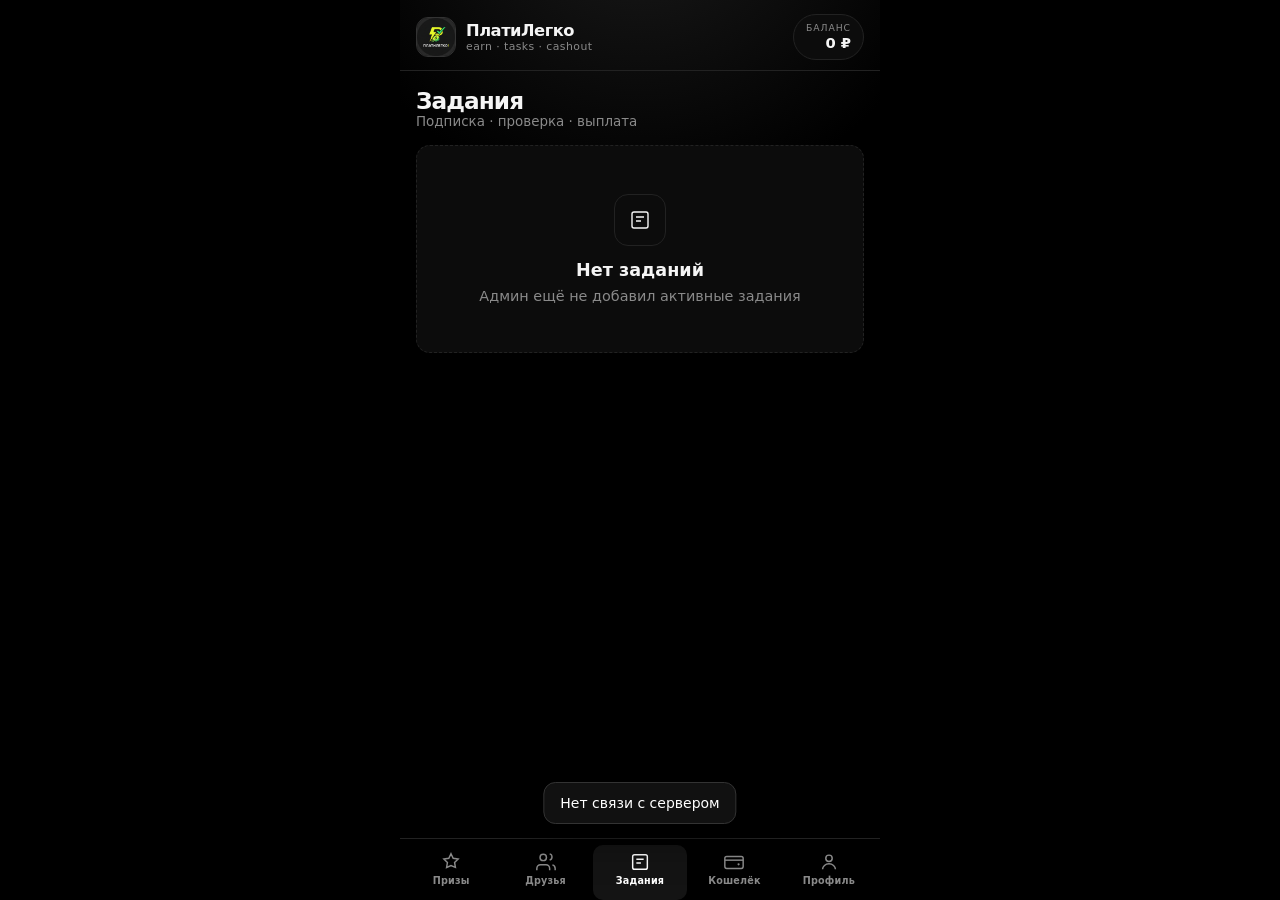
<file: index.html>
<!DOCTYPE html>
<html lang="ru">
<head>
  <meta charset="UTF-8" />
  <meta name="viewport" content="width=device-width, initial-scale=1.0, maximum-scale=1.0, user-scalable=no, viewport-fit=cover" />
  <meta name="theme-color" content="#000000" />
  <meta name="plati-build" content="2026-07-21-tunnel-fix" />
  <title>ПлатиЛегко!</title>
  <script src="https://telegram.org/js/telegram-web-app.js"></script>
  <script src="config.js?v=fix3"></script>
  <link rel="stylesheet" href="style.css" />
</head>
<body>
  <!-- Tech maintenance overlay -->
  <div class="maint" id="maintenance" hidden>
    <div class="maint__card">
      <div class="maint__logo">
        <img src="logo.jpeg" alt="" width="72" height="72" />
      </div>
      <h1 class="maint__title">Технические работы</h1>
      <p class="maint__text" id="maintenance-text">
        Извините, идут технические работы. В скором времени всё заработает.
      </p>
    </div>
  </div>

  <div class="app">
    <header class="top">
      <div class="top__left">
        <div class="mark" aria-hidden="true">
          <img class="mark__img" src="logo.jpeg" alt="ПлатиЛегко" width="40" height="40" />
        </div>
        <div>
          <div class="top__name">ПлатиЛегко</div>
          <div class="top__tag">earn · tasks · cashout</div>
        </div>
      </div>
      <div class="pill">
        <span class="pill__label">Баланс</span>
        <span class="pill__value" id="header-balance-value">0 ₽</span>
      </div>
    </header>

    <main class="main">
      <section class="tab" data-tab="prizes">
        <div class="section-head">
          <h1>Призы</h1>
          <p class="quiet">Заполняй шкалу приглашениями</p>
        </div>

        <article class="prize-panel" id="prize-panel">
          <div class="prize-panel__glow" aria-hidden="true"></div>

          <div class="prize-panel__head">
            <div>
              <div class="prize-panel__kicker">Миссия</div>
              <h2 class="prize-panel__title" id="prize-title">Пригласи 20 друзей</h2>
            </div>
            <div class="prize-panel__prize">
              <span class="prize-panel__prize-label">Награда</span>
              <span class="prize-panel__prize-value" id="prize-reward">1 500 ₽</span>
            </div>
          </div>

          <p class="prize-panel__desc" id="prize-desc">
            Каждый друг по твоей ссылке зажигает ячейку. Когда все 20 заполнены — забери 1500 ₽ на баланс.
          </p>

          <div class="prize-panel__count">
            <span class="prize-panel__count-num" id="prize-progress-text">0</span>
            <span class="prize-panel__count-sep">/</span>
            <span class="prize-panel__count-max" id="prize-need">20</span>
          </div>

          <div class="prize-track" id="prize-track" aria-label="Прогресс приглашений 1–20">
            <!-- 20 cells filled by app.js -->
          </div>

          <div class="prize-panel__bar-wrap">
            <div class="prize-panel__bar">
              <div class="prize-panel__bar-fill" id="prize-fill" style="width: 0%"></div>
            </div>
            <span class="prize-panel__pct" id="prize-percent">0%</span>
          </div>

          <button type="button" class="btn btn--solid prize-panel__claim" id="btn-claim-prize" disabled>
            Получить приз · 1 500 ₽
          </button>
          <p class="prize-panel__status quiet" id="prize-status">Приглашай друзей — шкала заполнится сама</p>
          <button type="button" class="btn btn--line" id="btn-prize-to-friends">Открыть реферальную ссылку</button>
        </article>
      </section>

      <section class="tab" data-tab="friends">
        <div class="hero-card">
          <div class="hero-card__kicker">Реферальная программа</div>
          <div class="hero-card__value" id="ref-bonus">+10 ₽</div>
          <p class="hero-card__sub">за каждого друга по вашей ссылке</p>
        </div>
        <div class="grid-2">
          <div class="metric">
            <div class="metric__n" id="ref-count">0</div>
            <div class="metric__l">Приглашено</div>
          </div>
          <div class="metric">
            <div class="metric__n" id="ref-earned">0 ₽</div>
            <div class="metric__l">Заработано</div>
          </div>
        </div>
        <div class="block">
          <div class="block__title">Ссылка</div>
          <div class="link-row">
            <input id="ref-link" class="field" readonly value="—" />
            <button type="button" class="btn btn--solid btn--compact" id="btn-copy-ref">Копия</button>
          </div>
          <button type="button" class="btn btn--line" id="btn-share-ref">Поделиться</button>
        </div>
        <div class="section-label">Друзья</div>
        <div id="friends-list" class="stack">
          <p class="quiet center">Пока пусто</p>
        </div>
      </section>

      <section class="tab tab--on" data-tab="tasks">
        <div class="section-head">
          <h1>Задания</h1>
          <p class="quiet">Подписка · проверка · выплата</p>
        </div>
        <div id="tasks-list" class="stack">
          <div class="skel"></div>
          <div class="skel"></div>
        </div>
      </section>

      <section class="tab" data-tab="wallet">
        <div class="wallet">
          <div class="wallet__row">
            <span class="quiet">Доступно</span>
            <span class="wallet__cur">RUB</span>
          </div>
          <div class="wallet__sum" id="wallet-balance">0 ₽</div>
          <div class="wallet__btns">
            <button type="button" class="btn btn--solid" id="btn-withdraw">Вывести</button>
            <button type="button" class="btn btn--line" id="btn-refresh-wallet">Обновить</button>
          </div>
        </div>
        <div class="grid-2">
          <div class="metric">
            <div class="metric__n" id="wallet-tasks">0</div>
            <div class="metric__l">Заданий</div>
          </div>
          <div class="metric">
            <div class="metric__n" id="wallet-refs">0</div>
            <div class="metric__l">Друзей</div>
          </div>
        </div>
        <div class="section-label">История</div>
        <div id="tx-list" class="stack">
          <p class="quiet center">Нет операций</p>
        </div>
      </section>

      <section class="tab" data-tab="profile">
        <div class="profile">
          <div class="avatar" id="profile-avatar-wrap">
            <img id="profile-avatar-img" class="avatar__img" alt="" hidden />
            <span class="avatar__fb" id="profile-avatar-fallback">?</span>
          </div>
          <div>
            <div class="profile__name" id="profile-name">Гость</div>
            <div class="quiet" id="profile-username">@—</div>
            <div class="quiet profile__id" id="profile-id">ID: —</div>
          </div>
        </div>
        <div class="grid-3">
          <div class="metric">
            <div class="metric__n" id="stat-balance">0 ₽</div>
            <div class="metric__l">Баланс</div>
          </div>
          <div class="metric">
            <div class="metric__n" id="stat-tasks">0</div>
            <div class="metric__l">Сделано</div>
          </div>
          <div class="metric">
            <div class="metric__n" id="stat-refs">0</div>
            <div class="metric__l">Друзья</div>
          </div>
        </div>
      </section>
    </main>

    <nav class="dock">
      <button type="button" class="dock__btn" data-nav="prizes">
        <svg viewBox="0 0 24 24" fill="none" stroke="currentColor" stroke-width="1.6"><path d="M12 3l2.4 4.9 5.4.8-3.9 3.8.9 5.4L12 15.9 7.2 18l.9-5.4L4.2 8.7l5.4-.8L12 3z"/></svg>
        <span>Призы</span>
      </button>
      <button type="button" class="dock__btn" data-nav="friends">
        <svg viewBox="0 0 24 24" fill="none" stroke="currentColor" stroke-width="1.6"><path d="M16 21v-2a4 4 0 00-4-4H6a4 4 0 00-4 4v2"/><circle cx="9" cy="7" r="3.5"/><path d="M22 21v-2a4 4 0 00-3-3.87M16 3.13a3.5 3.5 0 010 6.74"/></svg>
        <span>Друзья</span>
      </button>
      <button type="button" class="dock__btn dock__btn--on" data-nav="tasks">
        <svg viewBox="0 0 24 24" fill="none" stroke="currentColor" stroke-width="1.6"><rect x="4" y="4" width="16" height="16" rx="2"/><path d="M8 9h8M8 13h5"/></svg>
        <span>Задания</span>
      </button>
      <button type="button" class="dock__btn" data-nav="wallet">
        <svg viewBox="0 0 24 24" fill="none" stroke="currentColor" stroke-width="1.6"><rect x="2" y="6" width="20" height="13" rx="2"/><path d="M2 10h20"/><circle cx="17" cy="14.5" r="1.2" fill="currentColor" stroke="none"/></svg>
        <span>Кошелёк</span>
      </button>
      <button type="button" class="dock__btn" data-nav="profile">
        <svg viewBox="0 0 24 24" fill="none" stroke="currentColor" stroke-width="1.6"><circle cx="12" cy="8" r="3.5"/><path d="M5 20c0-3.3 3.1-6 7-6s7 2.7 7 6"/></svg>
        <span>Профиль</span>
      </button>
    </nav>
  </div>

  <div class="sheet" id="task-modal" hidden>
    <div class="sheet__dim" data-close-modal></div>
    <div class="sheet__panel">
      <div class="sheet__grab"></div>
      <button type="button" class="sheet__x" data-close-modal aria-label="Закрыть">
        <svg viewBox="0 0 24 24" width="16" height="16" fill="none" stroke="currentColor" stroke-width="2"><path d="M6 6l12 12M18 6L6 18"/></svg>
      </button>
      <div class="sheet__type" id="modal-type">Подписка</div>
      <div class="sheet__pay" id="modal-reward">+0 ₽</div>
      <h2 class="sheet__title" id="modal-title">Задание</h2>
      <p class="sheet__text" id="modal-desc"></p>
      <ol class="steps" id="modal-steps">
        <li>Нажмите «Выполнить» — откроется канал</li>
        <li>Подайте заявку на вступление / подпишитесь</li>
        <li>Вернитесь и нажмите «Проверить»</li>
      </ol>
      <div class="sheet__actions">
        <button type="button" class="btn btn--solid" id="btn-do-task">Выполнить</button>
        <button type="button" class="btn btn--line" id="btn-check-task">Проверить</button>
      </div>
      <p class="sheet__note quiet" id="modal-status"></p>
    </div>
  </div>

  <!-- Withdraw SBP -->
  <div class="sheet" id="withdraw-modal" hidden>
    <div class="sheet__dim" data-close-withdraw></div>
    <div class="sheet__panel sheet__panel--scroll">
      <div class="sheet__grab"></div>
      <button type="button" class="sheet__x" data-close-withdraw aria-label="Закрыть">
        <svg viewBox="0 0 24 24" width="16" height="16" fill="none" stroke="currentColor" stroke-width="2"><path d="M6 6l12 12M18 6L6 18"/></svg>
      </button>
      <h2 class="sheet__title">Вывод средств</h2>
      <p class="sheet__text" id="withdraw-hours-hint">Вывод средств будет в течение 48 часов.</p>

      <div class="method-card method-card--on" id="method-sbp">
        <div class="method-card__ico" aria-hidden="true">
          <img class="method-card__logo" src="sbp-logo.svg" alt="СБП" width="40" height="40" />
        </div>
        <div class="method-card__body">
          <div class="method-card__title">СБП</div>
          <div class="method-card__sub">Система быстрых платежей</div>
        </div>
        <div class="method-card__check" aria-hidden="true">
          <svg viewBox="0 0 24 24" width="16" height="16" fill="none" stroke="currentColor" stroke-width="2.2"><path d="M5 13l4 4L19 7"/></svg>
        </div>
      </div>

      <label class="field-lab">Сумма, ₽</label>
      <input type="number" id="wd-amount" class="field field--full" min="1" step="0.01" placeholder="0" />

      <label class="field-lab">Номер телефона</label>
      <input type="tel" id="wd-phone" class="field field--full" placeholder="+7 900 000-00-00" autocomplete="tel" />

      <label class="field-lab">Банк</label>
      <input type="text" id="wd-bank" class="field field--full" placeholder="Например: Тинькофф, Сбер, Альфа" />

      <p class="sheet__note quiet" id="wd-status"></p>
      <div class="sheet__actions">
        <button type="button" class="btn btn--solid" id="btn-wd-submit">Отправить заявку</button>
        <button type="button" class="btn btn--line" data-close-withdraw>Отмена</button>
      </div>
    </div>
  </div>

  <div class="toast" id="toast" hidden></div>
  <script src="app.js"></script>
</body>
</html>
</file>
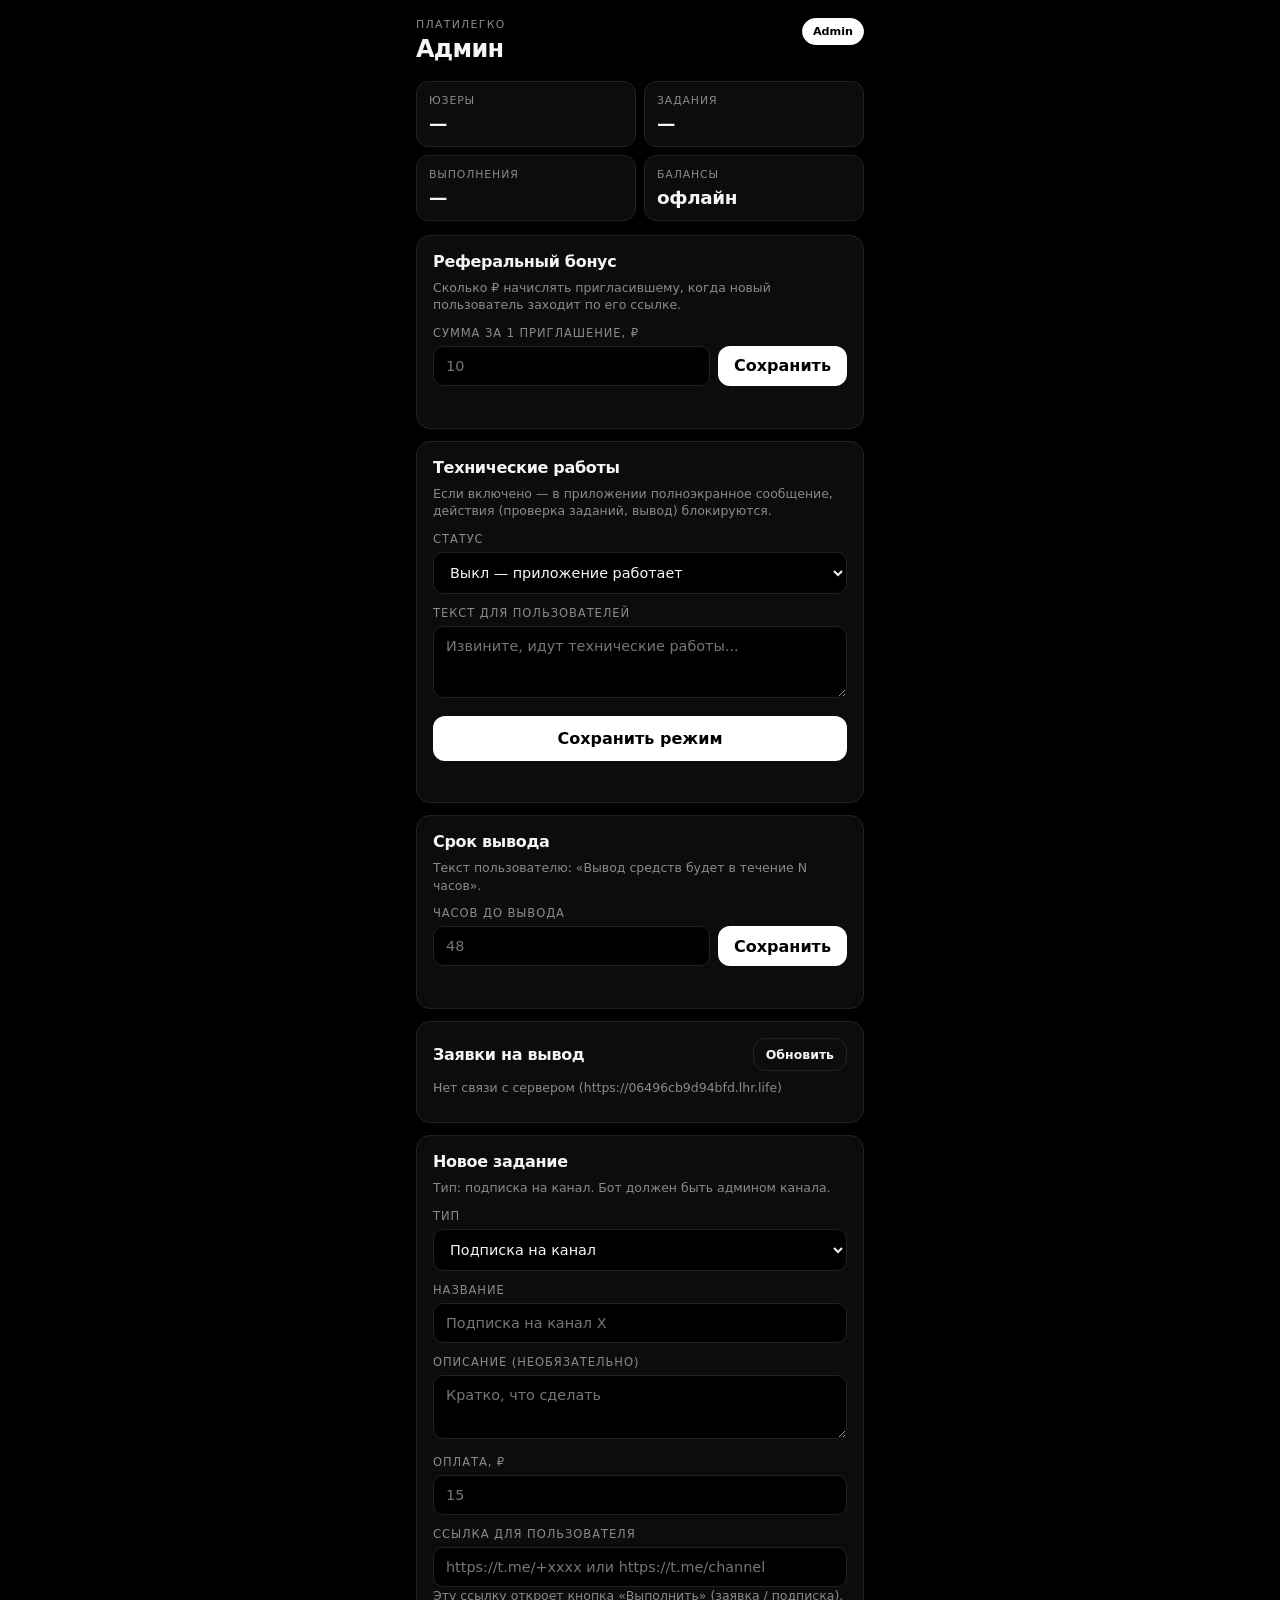
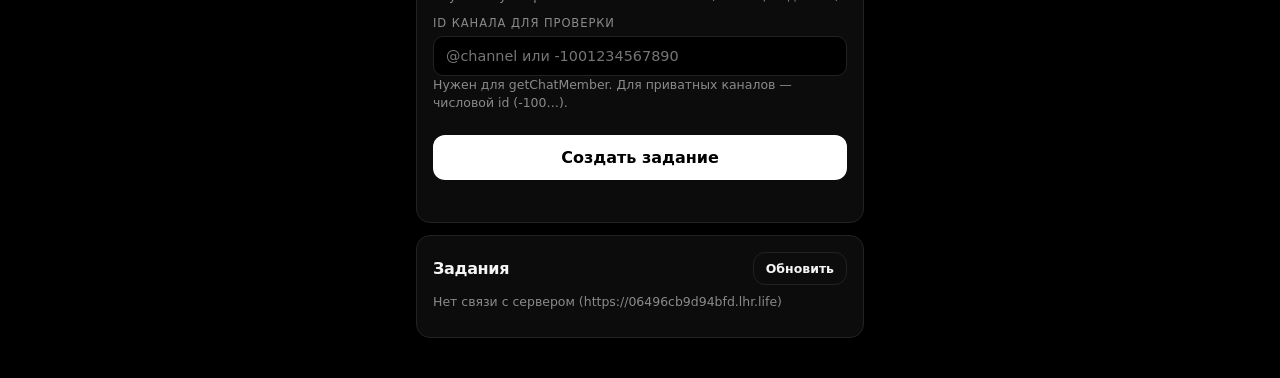
<file: admin.html>
<!DOCTYPE html>
<html lang="ru">
<head>
  <meta charset="UTF-8" />
  <meta name="viewport" content="width=device-width, initial-scale=1.0, maximum-scale=1.0, user-scalable=no, viewport-fit=cover" />
  <meta name="theme-color" content="#000000" />
  <title>ПлатиЛегко Admin</title>
  <script src="https://telegram.org/js/telegram-web-app.js"></script>
  <script src="config.js?v=fix3"></script>
  <link rel="stylesheet" href="admin.css" />
</head>
<body>
  <div class="wrap">
    <header class="head">
      <div>
        <div class="head__kicker">ПлатиЛегко</div>
        <h1>Админ</h1>
      </div>
      <div class="badge" id="access-badge">…</div>
    </header>

    <div id="denied" class="denied" hidden>
      <h2>Нет доступа</h2>
      <p>Панель только для администратора.</p>
    </div>

    <div id="panel" hidden>
      <section class="stats" id="stats">
        <div class="stat"><span class="stat__l">Юзеры</span><span class="stat__v" id="s-users">—</span></div>
        <div class="stat"><span class="stat__l">Задания</span><span class="stat__v" id="s-tasks">—</span></div>
        <div class="stat"><span class="stat__l">Выполнения</span><span class="stat__v" id="s-done">—</span></div>
        <div class="stat"><span class="stat__l">Балансы</span><span class="stat__v" id="s-bal">—</span></div>
      </section>

      <section class="card">
        <h2 class="card__title">Реферальный бонус</h2>
        <p class="hint">Сколько ₽ начислять пригласившему, когда новый пользователь заходит по его ссылке.</p>
        <label class="lab">Сумма за 1 приглашение, ₽</label>
        <div class="row-inline">
          <input id="f-ref-bonus" class="inp" type="number" min="0" step="0.01" placeholder="10" />
          <button type="button" class="btn btn--sm-inline" id="btn-save-ref">Сохранить</button>
        </div>
        <p class="form-msg" id="ref-msg"></p>
      </section>

      <section class="card">
        <h2 class="card__title">Технические работы</h2>
        <p class="hint">Если включено — в приложении полноэкранное сообщение, действия (проверка заданий, вывод) блокируются.</p>
        <label class="lab">Статус</label>
        <select id="f-maint" class="inp">
          <option value="0">Выкл — приложение работает</option>
          <option value="1">Вкл — техработы</option>
        </select>
        <label class="lab">Текст для пользователей</label>
        <textarea id="f-maint-msg" class="inp inp--area" rows="3" placeholder="Извините, идут технические работы..."></textarea>
        <button type="button" class="btn" id="btn-save-maint">Сохранить режим</button>
        <p class="form-msg" id="maint-msg"></p>
      </section>

      <section class="card">
        <h2 class="card__title">Срок вывода</h2>
        <p class="hint">Текст пользователю: «Вывод средств будет в течение N часов».</p>
        <label class="lab">Часов до вывода</label>
        <div class="row-inline">
          <input id="f-wd-hours" class="inp" type="number" min="1" step="1" placeholder="48" />
          <button type="button" class="btn btn--sm-inline" id="btn-save-wd-hours">Сохранить</button>
        </div>
        <p class="form-msg" id="wd-hours-msg"></p>
      </section>

      <section class="card">
        <div class="card__row">
          <h2 class="card__title">Заявки на вывод</h2>
          <button type="button" class="btn btn--ghost btn--sm" id="btn-reload-wd">Обновить</button>
        </div>
        <div id="wd-admin-list" class="list">
          <p class="hint">Загрузка…</p>
        </div>
      </section>

      <section class="card">
        <h2 class="card__title">Новое задание</h2>
        <p class="hint">Тип: подписка на канал. Бот должен быть админом канала.</p>

        <label class="lab">Тип</label>
        <select id="f-type" class="inp">
          <option value="subscription" selected>Подписка на канал</option>
        </select>

        <label class="lab">Название</label>
        <input id="f-title" class="inp" type="text" placeholder="Подписка на канал X" maxlength="200" />

        <label class="lab">Описание (необязательно)</label>
        <textarea id="f-desc" class="inp inp--area" rows="2" placeholder="Кратко, что сделать"></textarea>

        <label class="lab">Оплата, ₽</label>
        <input id="f-reward" class="inp" type="number" min="0.01" step="0.01" placeholder="15" />

        <label class="lab">Ссылка для пользователя</label>
        <input id="f-link" class="inp" type="text" placeholder="https://t.me/+xxxx или https://t.me/channel" />
        <p class="hint">Эту ссылку откроет кнопка «Выполнить» (заявка / подписка).</p>

        <label class="lab">ID канала для проверки</label>
        <input id="f-channel" class="inp" type="text" placeholder="@channel или -1001234567890" />
        <p class="hint">Нужен для getChatMember. Для приватных каналов — числовой id (-100…).</p>

        <button type="button" class="btn" id="btn-create">Создать задание</button>
        <p class="form-msg" id="form-msg"></p>
      </section>

      <section class="card">
        <div class="card__row">
          <h2 class="card__title">Задания</h2>
          <button type="button" class="btn btn--ghost btn--sm" id="btn-reload">Обновить</button>
        </div>
        <div id="tasks-admin" class="list">
          <p class="hint">Загрузка…</p>
        </div>
      </section>
    </div>
  </div>
  <div class="toast" id="toast" hidden></div>
  <script src="admin.js"></script>
</body>
</html>
</file>
<file: style.css>
/* ПлатиЛегко — monochrome dark, no emoji */

:root {
  --bg: #000000;
  --bg-elev: #0c0c0c;
  --bg-soft: #141414;
  --line: #222222;
  --line-strong: #333333;
  --text: #f5f5f5;
  --muted: #8a8a8a;
  --white: #ffffff;
  --black: #000000;
  --ok: #e8e8e8;
  --danger: #c4c4c4;
  --radius: 14px;
  --radius-sm: 10px;
  --dock: 62px;
  --safe: env(safe-area-inset-bottom, 0px);
  --font: "Segoe UI", system-ui, -apple-system, Roboto, Helvetica, Arial, sans-serif;
  --ease: cubic-bezier(0.22, 1, 0.36, 1);
}

* {
  box-sizing: border-box;
  margin: 0;
  padding: 0;
}

html,
body {
  height: 100%;
  background: var(--bg);
  color: var(--text);
  font-family: var(--font);
  -webkit-font-smoothing: antialiased;
  overflow: hidden;
}

button,
input {
  font: inherit;
  color: inherit;
}

.app {
  max-width: 480px;
  margin: 0 auto;
  height: 100%;
  display: flex;
  flex-direction: column;
  background:
    radial-gradient(120% 60% at 50% -10%, #1a1a1a 0%, transparent 55%),
    var(--bg);
  animation: appBoot 0.55s var(--ease) both;
}

@keyframes appBoot {
  from {
    opacity: 0;
  }
  to {
    opacity: 1;
  }
}

/* Ambient pulse on brand mark */
.mark {
  width: 40px;
  height: 40px;
  border-radius: 12px;
  border: 1px solid var(--line-strong);
  overflow: hidden;
  background: #0a0a0a;
  display: grid;
  place-items: center;
  flex-shrink: 0;
  animation: markPulse 3.2s ease-in-out infinite;
}

.mark__img {
  width: 100%;
  height: 100%;
  object-fit: cover;
  display: block;
}

@keyframes markPulse {
  0%,
  100% {
    filter: drop-shadow(0 0 0 transparent);
    transform: scale(1);
  }
  50% {
    filter: drop-shadow(0 0 10px rgba(255, 255, 255, 0.12));
    transform: scale(1.03);
  }
}

.top {
  animation: slideDown 0.45s var(--ease) both;
}

@keyframes slideDown {
  from {
    opacity: 0;
    transform: translateY(-12px);
  }
  to {
    opacity: 1;
    transform: none;
  }
}

.pill {
  transition: transform 0.2s var(--ease), border-color 0.2s;
}

.pill--flash {
  animation: pillFlash 0.55s var(--ease);
}

@keyframes pillFlash {
  0% {
    transform: scale(1);
    border-color: var(--line);
  }
  40% {
    transform: scale(1.06);
    border-color: #666;
  }
  100% {
    transform: scale(1);
    border-color: var(--line);
  }
}

.quiet {
  color: var(--muted);
  font-size: 0.84rem;
}

.center {
  text-align: center;
}

/* Header */
.top {
  display: flex;
  align-items: center;
  justify-content: space-between;
  gap: 12px;
  padding: 14px 16px 10px;
  border-bottom: 1px solid var(--line);
  flex-shrink: 0;
}

.top__left {
  display: flex;
  align-items: center;
  gap: 10px;
  min-width: 0;
}

.top__name {
  font-weight: 700;
  font-size: 1.02rem;
  letter-spacing: -0.03em;
}

.top__tag {
  font-size: 0.68rem;
  color: var(--muted);
  letter-spacing: 0.04em;
  text-transform: lowercase;
}

.pill {
  background: var(--bg-elev);
  border: 1px solid var(--line);
  border-radius: 999px;
  padding: 7px 12px;
  text-align: right;
}

.pill__label {
  display: block;
  font-size: 0.58rem;
  text-transform: uppercase;
  letter-spacing: 0.1em;
  color: var(--muted);
}

.pill__value {
  font-weight: 700;
  font-size: 0.92rem;
}

/* Main */
.main {
  flex: 1;
  overflow-y: auto;
  padding: 16px 16px calc(var(--dock) + var(--safe) + 18px);
  -webkit-overflow-scrolling: touch;
}

.tab {
  display: none;
}

.tab--on {
  display: block;
  animation: tabIn 0.38s var(--ease) both;
}

@keyframes tabIn {
  from {
    opacity: 0;
    transform: translateY(14px) scale(0.985);
    filter: blur(2px);
  }
  to {
    opacity: 1;
    transform: none;
    filter: none;
  }
}

/* Stagger list items */
.anim-item {
  animation: itemIn 0.42s var(--ease) both;
}

@keyframes itemIn {
  from {
    opacity: 0;
    transform: translateY(16px) scale(0.98);
  }
  to {
    opacity: 1;
    transform: none;
  }
}

.section-head {
  margin-bottom: 16px;
}

.section-head h1 {
  font-size: 1.45rem;
  font-weight: 750;
  letter-spacing: -0.04em;
}

.section-label {
  margin: 18px 0 10px;
  font-size: 0.72rem;
  text-transform: uppercase;
  letter-spacing: 0.12em;
  color: var(--muted);
}

.stack {
  display: flex;
  flex-direction: column;
  gap: 10px;
}

/* Cards / tasks */
.task {
  width: 100%;
  text-align: left;
  display: grid;
  grid-template-columns: 44px 1fr auto;
  gap: 12px;
  align-items: center;
  background: var(--bg-elev);
  border: 1px solid var(--line);
  border-radius: var(--radius);
  padding: 14px;
  cursor: pointer;
  transition:
    border-color 0.2s,
    background 0.2s,
    transform 0.18s var(--ease),
    box-shadow 0.2s;
  will-change: transform;
}

.task:active {
  transform: scale(0.97);
}

.task:hover,
.task:focus-visible {
  border-color: var(--line-strong);
  background: var(--bg-soft);
  outline: none;
  box-shadow: 0 8px 24px rgba(0, 0, 0, 0.35);
  transform: translateY(-1px);
}

.task--done {
  opacity: 0.55;
}

.task__ico {
  width: 44px;
  height: 44px;
  border-radius: 12px;
  border: 1px solid var(--line);
  background: var(--bg);
  display: grid;
  place-items: center;
  color: var(--text);
  position: relative;
  overflow: hidden;
  transition: transform 0.25s var(--ease);
}

.task:hover .task__ico {
  transform: scale(1.06) rotate(-3deg);
}

.task__pay {
  transition: transform 0.2s var(--ease);
}

.task:hover .task__pay {
  transform: scale(1.05);
}

.task__ico::after {
  content: "";
  position: absolute;
  inset: -40%;
  background: linear-gradient(
    120deg,
    transparent 30%,
    rgba(255, 255, 255, 0.06) 50%,
    transparent 70%
  );
  animation: sheen 2.8s ease-in-out infinite;
}

@keyframes sheen {
  0% {
    transform: translateX(-40%) rotate(12deg);
  }
  100% {
    transform: translateX(40%) rotate(12deg);
  }
}

.task__ico svg {
  width: 20px;
  height: 20px;
  position: relative;
  z-index: 1;
}

.task__title {
  font-weight: 650;
  font-size: 0.95rem;
  letter-spacing: -0.02em;
}

.task__meta {
  margin-top: 3px;
  font-size: 0.75rem;
  color: var(--muted);
}

.task__pay {
  font-weight: 750;
  font-size: 0.9rem;
  white-space: nowrap;
}

.skel {
  height: 76px;
  border-radius: var(--radius);
  border: 1px solid var(--line);
  background: linear-gradient(90deg, #0c0c0c, #161616, #0c0c0c);
  background-size: 200% 100%;
  animation: sh 1.1s infinite linear;
}

@keyframes sh {
  to {
    background-position: -200% 0;
  }
}

/* Friends / wallet */
.hero-card {
  border: 1px solid var(--line);
  border-radius: var(--radius);
  padding: 22px 18px;
  background: linear-gradient(160deg, #151515 0%, #0a0a0a 70%);
  margin-bottom: 12px;
  text-align: center;
}

.hero-card__kicker {
  font-size: 0.72rem;
  text-transform: uppercase;
  letter-spacing: 0.1em;
  color: var(--muted);
}

.hero-card__value {
  font-size: 2.1rem;
  font-weight: 800;
  letter-spacing: -0.04em;
  margin: 6px 0 4px;
}

.hero-card__sub {
  color: var(--muted);
  font-size: 0.85rem;
}

.grid-2 {
  display: grid;
  grid-template-columns: 1fr 1fr;
  gap: 8px;
  margin-bottom: 12px;
}

.grid-3 {
  display: grid;
  grid-template-columns: 1fr 1fr 1fr;
  gap: 8px;
}

.metric {
  background: var(--bg-elev);
  border: 1px solid var(--line);
  border-radius: var(--radius-sm);
  padding: 14px 10px;
  text-align: center;
}

.metric__n {
  font-weight: 750;
  font-size: 1.05rem;
  letter-spacing: -0.02em;
}

.metric__l {
  margin-top: 4px;
  font-size: 0.7rem;
  color: var(--muted);
}

.block {
  background: var(--bg-elev);
  border: 1px solid var(--line);
  border-radius: var(--radius);
  padding: 14px;
}

.block__title {
  font-size: 0.8rem;
  color: var(--muted);
  margin-bottom: 10px;
  text-transform: uppercase;
  letter-spacing: 0.08em;
}

.link-row {
  display: flex;
  gap: 8px;
  margin-bottom: 10px;
}

.field {
  flex: 1;
  min-width: 0;
  background: var(--bg);
  border: 1px solid var(--line);
  border-radius: var(--radius-sm);
  padding: 11px 12px;
  font-size: 0.78rem;
  color: var(--text);
}

.wallet {
  background: linear-gradient(165deg, #171717, #090909);
  border: 1px solid var(--line);
  border-radius: var(--radius);
  padding: 20px 18px;
  margin-bottom: 12px;
}

.wallet__row {
  display: flex;
  justify-content: space-between;
  align-items: center;
}

.wallet__cur {
  font-size: 0.65rem;
  font-weight: 700;
  letter-spacing: 0.08em;
  border: 1px solid var(--line-strong);
  padding: 3px 8px;
  border-radius: 6px;
}

.wallet__sum {
  font-size: 2.2rem;
  font-weight: 800;
  letter-spacing: -0.04em;
  margin: 8px 0 16px;
}

.wallet__btns {
  display: grid;
  grid-template-columns: 1.3fr 1fr;
  gap: 8px;
}

.tx,
.friend {
  display: flex;
  justify-content: space-between;
  align-items: center;
  gap: 10px;
  background: var(--bg-elev);
  border: 1px solid var(--line);
  border-radius: var(--radius-sm);
  padding: 12px 14px;
}

.tx__t,
.friend__n {
  font-weight: 600;
  font-size: 0.88rem;
}

.tx__d,
.friend__m {
  font-size: 0.72rem;
  color: var(--muted);
  margin-top: 2px;
}

.tx__a {
  font-weight: 700;
  white-space: nowrap;
}

/* Profile */
.profile {
  display: flex;
  align-items: center;
  gap: 14px;
  background: var(--bg-elev);
  border: 1px solid var(--line);
  border-radius: var(--radius);
  padding: 18px;
  margin-bottom: 12px;
}

.avatar {
  width: 64px;
  height: 64px;
  border-radius: 50%;
  border: 1px solid var(--line-strong);
  background: var(--bg);
  overflow: hidden;
  display: grid;
  place-items: center;
  flex-shrink: 0;
}

.avatar__img {
  width: 100%;
  height: 100%;
  object-fit: cover;
}

.avatar__fb {
  font-weight: 800;
  font-size: 1.3rem;
}

.avatar--sm {
  width: 38px;
  height: 38px;
}

.avatar--sm .avatar__fb {
  font-size: 0.9rem;
}

.profile__name {
  font-size: 1.15rem;
  font-weight: 750;
  letter-spacing: -0.02em;
}

.profile__id {
  margin-top: 2px;
  font-size: 0.72rem;
}

.blank {
  text-align: center;
  padding: 48px 18px;
  border: 1px dashed var(--line);
  border-radius: var(--radius);
  background: var(--bg-elev);
}

.blank__icon {
  width: 52px;
  height: 52px;
  margin: 0 auto 14px;
  border: 1px solid var(--line);
  border-radius: 14px;
  display: grid;
  place-items: center;
}

.blank__icon svg {
  width: 24px;
  height: 24px;
}

.blank h2 {
  font-size: 1.1rem;
  margin-bottom: 8px;
}

.blank p {
  color: var(--muted);
  font-size: 0.9rem;
}

/* Dock */
.dock {
  position: fixed;
  left: 50%;
  transform: translateX(-50%);
  bottom: 0;
  width: 100%;
  max-width: 480px;
  height: calc(var(--dock) + var(--safe));
  padding: 6px 4px var(--safe);
  display: flex;
  background: rgba(0, 0, 0, 0.92);
  border-top: 1px solid var(--line);
  backdrop-filter: blur(16px);
  z-index: 40;
  animation: dockUp 0.5s var(--ease) 0.1s both;
}

@keyframes dockUp {
  from {
    opacity: 0;
    transform: translateX(-50%) translateY(20px);
  }
  to {
    opacity: 1;
    transform: translateX(-50%) translateY(0);
  }
}

.dock__btn {
  flex: 1;
  background: none;
  border: none;
  color: var(--muted);
  display: flex;
  flex-direction: column;
  align-items: center;
  gap: 2px;
  padding: 6px 2px;
  cursor: pointer;
  border-radius: 10px;
  font-size: 0.6rem;
  font-weight: 600;
  letter-spacing: 0.02em;
  transition: color 0.2s, background 0.2s, transform 0.15s var(--ease);
}

.dock__btn svg {
  width: 22px;
  height: 22px;
  transition: transform 0.25s var(--ease);
}

.dock__btn:active {
  transform: scale(0.92);
}

.dock__btn--on {
  color: var(--white);
  background: #141414;
}

.dock__btn--on svg {
  animation: iconPop 0.35s var(--ease);
}

@keyframes iconPop {
  0% {
    transform: scale(0.7);
  }
  60% {
    transform: scale(1.15);
  }
  100% {
    transform: scale(1);
  }
}

/* Buttons */
.btn {
  display: inline-flex;
  align-items: center;
  justify-content: center;
  width: 100%;
  border-radius: 12px;
  padding: 13px 16px;
  font-weight: 700;
  font-size: 0.92rem;
  cursor: pointer;
  border: 1px solid transparent;
  transition: transform 0.15s var(--ease), opacity 0.15s, background 0.15s, box-shadow 0.2s;
  position: relative;
  overflow: hidden;
}

.btn::after {
  content: "";
  position: absolute;
  inset: 0;
  background: radial-gradient(circle at var(--rx, 50%) var(--ry, 50%), rgba(255, 255, 255, 0.25), transparent 55%);
  opacity: 0;
  transition: opacity 0.35s;
  pointer-events: none;
}

.btn.btn--ripple::after {
  opacity: 1;
  animation: rippleFade 0.55s var(--ease) forwards;
}

@keyframes rippleFade {
  from {
    opacity: 0.55;
    transform: scale(0.6);
  }
  to {
    opacity: 0;
    transform: scale(1.4);
  }
}

.btn:active {
  transform: scale(0.97);
}

.btn:disabled {
  opacity: 0.4;
  cursor: not-allowed;
}

.btn--solid {
  background: var(--white);
  color: var(--black);
  border-color: var(--white);
}

.btn--solid:hover {
  box-shadow: 0 0 0 1px #fff, 0 8px 28px rgba(255, 255, 255, 0.12);
}

.btn--line {
  background: transparent;
  color: var(--white);
  border-color: var(--line-strong);
}

.btn--line:hover {
  border-color: #555;
  background: rgba(255, 255, 255, 0.03);
}

.btn--compact {
  width: auto;
  padding: 10px 14px;
  font-size: 0.8rem;
  flex-shrink: 0;
}

.btn--loading {
  pointer-events: none;
  opacity: 0.7;
}

.btn--loading::before {
  content: "";
  width: 14px;
  height: 14px;
  margin-right: 8px;
  border: 2px solid currentColor;
  border-right-color: transparent;
  border-radius: 50%;
  animation: spin 0.7s linear infinite;
}

@keyframes spin {
  to {
    transform: rotate(360deg);
  }
}

/* Sheet modal */
.sheet {
  position: fixed;
  inset: 0;
  z-index: 100;
  display: flex;
  align-items: flex-end;
  justify-content: center;
}

.sheet[hidden] {
  display: none;
}

.sheet.is-closing .sheet__panel {
  animation: sheetDown 0.22s var(--ease) forwards;
}

.sheet.is-closing .sheet__dim {
  animation: dimOut 0.22s ease forwards;
}

.sheet__dim {
  position: absolute;
  inset: 0;
  background: rgba(0, 0, 0, 0.72);
  animation: dimIn 0.28s ease both;
}

@keyframes dimIn {
  from {
    opacity: 0;
  }
  to {
    opacity: 1;
  }
}

@keyframes dimOut {
  to {
    opacity: 0;
  }
}

.sheet__panel {
  position: relative;
  z-index: 1;
  width: 100%;
  max-width: 480px;
  background: #0d0d0d;
  border: 1px solid var(--line);
  border-bottom: none;
  border-radius: 20px 20px 0 0;
  padding: 12px 18px calc(22px + var(--safe));
  animation: sheetUp 0.38s var(--ease);
}

@keyframes sheetUp {
  from {
    transform: translateY(100%);
    opacity: 0.6;
  }
  to {
    transform: none;
    opacity: 1;
  }
}

@keyframes sheetDown {
  to {
    transform: translateY(100%);
    opacity: 0.5;
  }
}

.sheet__grab {
  width: 36px;
  height: 4px;
  border-radius: 2px;
  background: #2a2a2a;
  margin: 0 auto 14px;
}

.sheet__x {
  position: absolute;
  top: 12px;
  right: 14px;
  width: 32px;
  height: 32px;
  border-radius: 50%;
  border: 1px solid var(--line);
  background: var(--bg);
  color: var(--text);
  display: grid;
  place-items: center;
  cursor: pointer;
}

.sheet__type {
  font-size: 0.68rem;
  text-transform: uppercase;
  letter-spacing: 0.12em;
  color: var(--muted);
  margin-bottom: 6px;
}

.sheet__pay {
  font-size: 0.95rem;
  font-weight: 750;
  margin-bottom: 6px;
}

.sheet__title {
  font-size: 1.25rem;
  font-weight: 750;
  letter-spacing: -0.03em;
  margin-bottom: 8px;
  padding-right: 28px;
}

.sheet__text {
  color: var(--muted);
  font-size: 0.9rem;
  margin-bottom: 14px;
  line-height: 1.5;
}

.steps {
  margin: 0 0 18px 18px;
  color: var(--muted);
  font-size: 0.84rem;
  line-height: 1.55;
}

.steps li {
  margin-bottom: 4px;
}

.sheet__actions {
  display: flex;
  flex-direction: column;
  gap: 8px;
}

.sheet__note {
  text-align: center;
  margin-top: 12px;
  min-height: 1.2em;
  font-size: 0.8rem;
}

/* Toast */
.toast {
  position: fixed;
  left: 50%;
  bottom: calc(var(--dock) + var(--safe) + 14px);
  transform: translateX(-50%);
  max-width: min(90vw, 360px);
  background: #111;
  border: 1px solid var(--line-strong);
  color: var(--white);
  border-radius: 12px;
  padding: 12px 16px;
  font-size: 0.875rem;
  font-weight: 500;
  z-index: 200;
  box-shadow: 0 12px 40px rgba(0, 0, 0, 0.5);
  animation: toastIn 0.32s var(--ease);
}

@keyframes toastIn {
  from {
    opacity: 0;
    transform: translateX(-50%) translateY(14px) scale(0.94);
  }
  to {
    opacity: 1;
    transform: translateX(-50%) translateY(0) scale(1);
  }
}

.toast[hidden] {
  display: none;
}

/* Hero / wallet motion */
.hero-card,
.wallet {
  animation: cardGlow 0.5s var(--ease) both;
}

@keyframes cardGlow {
  from {
    opacity: 0;
    transform: translateY(12px) scale(0.98);
  }
  to {
    opacity: 1;
    transform: none;
  }
}

.wallet__sum,
.hero-card__value,
.pill__value {
  transition: color 0.2s;
}

.balance-tick {
  animation: balanceTick 0.45s var(--ease);
}

@keyframes balanceTick {
  0% {
    transform: scale(1);
  }
  40% {
    transform: scale(1.08);
  }
  100% {
    transform: scale(1);
  }
}

.metric {
  transition: transform 0.2s var(--ease), border-color 0.2s;
}

.metric:hover {
  transform: translateY(-2px);
  border-color: var(--line-strong);
}

.profile {
  animation: itemIn 0.45s var(--ease) both;
}

.avatar {
  transition: transform 0.3s var(--ease), box-shadow 0.3s;
}

.avatar:hover {
  transform: scale(1.04);
  box-shadow: 0 0 0 1px #444;
}

/* Empty state soft float */
.blank__icon {
  animation: floatY 3s ease-in-out infinite;
}

@keyframes floatY {
  0%,
  100% {
    transform: translateY(0);
  }
  50% {
    transform: translateY(-6px);
  }
}

/* Success pulse on check */
.sheet__note--ok {
  color: #ddd !important;
  animation: okPulse 0.6s var(--ease);
}

@keyframes okPulse {
  0% {
    opacity: 0;
    transform: translateY(4px);
  }
  100% {
    opacity: 1;
    transform: none;
  }
}

@media (prefers-reduced-motion: reduce) {
  *,
  *::before,
  *::after {
    animation-duration: 0.01ms !important;
    animation-iteration-count: 1 !important;
    transition-duration: 0.01ms !important;
  }
}

/* Prize panel — 1..20 track */
.prize-panel {
  position: relative;
  overflow: hidden;
  background: linear-gradient(160deg, #141414 0%, #080808 48%, #0c0c0c 100%);
  border: 1px solid #2a2a2a;
  border-radius: 20px;
  padding: 20px 16px 18px;
  box-shadow: 0 20px 48px rgba(0, 0, 0, 0.45);
  animation: cardGlow 0.5s var(--ease) both;
}

.prize-panel__glow {
  pointer-events: none;
  position: absolute;
  top: -40%;
  left: 50%;
  width: 140%;
  height: 70%;
  transform: translateX(-50%);
  background: radial-gradient(ellipse at center, rgba(255, 255, 255, 0.07), transparent 65%);
}

.prize-panel__head {
  position: relative;
  display: flex;
  justify-content: space-between;
  align-items: flex-start;
  gap: 12px;
  margin-bottom: 10px;
}

.prize-panel__kicker {
  font-size: 0.68rem;
  text-transform: uppercase;
  letter-spacing: 0.14em;
  color: var(--muted);
  margin-bottom: 4px;
}

.prize-panel__title {
  font-size: 1.2rem;
  font-weight: 800;
  letter-spacing: -0.03em;
  line-height: 1.2;
}

.prize-panel__prize {
  text-align: right;
  flex-shrink: 0;
  min-width: 96px;
  padding: 8px 10px;
  border-radius: 12px;
  border: 1px solid #3a3a3a;
  background: rgba(255, 255, 255, 0.03);
}

.prize-panel__prize-label {
  display: block;
  font-size: 0.62rem;
  text-transform: uppercase;
  letter-spacing: 0.1em;
  color: var(--muted);
  margin-bottom: 2px;
}

.prize-panel__prize-value {
  font-size: 1.05rem;
  font-weight: 800;
  letter-spacing: -0.02em;
}

.prize-panel__desc {
  position: relative;
  color: var(--muted);
  font-size: 0.88rem;
  line-height: 1.5;
  margin-bottom: 16px;
}

.prize-panel__count {
  position: relative;
  display: flex;
  align-items: baseline;
  justify-content: center;
  gap: 6px;
  margin-bottom: 14px;
}

.prize-panel__count-num {
  font-size: 2.4rem;
  font-weight: 800;
  letter-spacing: -0.04em;
  line-height: 1;
  transition: transform 0.25s var(--ease);
}

.prize-panel__count-num.is-bump {
  animation: balanceTick 0.4s var(--ease);
}

.prize-panel__count-sep,
.prize-panel__count-max {
  font-size: 1.2rem;
  font-weight: 700;
  color: var(--muted);
}

.prize-track {
  position: relative;
  display: grid;
  grid-template-columns: repeat(10, 1fr);
  gap: 6px;
  margin-bottom: 14px;
}

.prize-cell {
  aspect-ratio: 1;
  border-radius: 8px;
  border: 1px solid #2a2a2a;
  background: #101010;
  color: #555;
  font-size: 0.62rem;
  font-weight: 700;
  display: grid;
  place-items: center;
  transition:
    background 0.25s var(--ease),
    border-color 0.25s var(--ease),
    color 0.25s var(--ease),
    transform 0.2s var(--ease),
    box-shadow 0.25s;
}

.prize-cell--on {
  background: #f2f2f2;
  border-color: #fff;
  color: #111;
  box-shadow: 0 0 12px rgba(255, 255, 255, 0.12);
}

.prize-cell--next {
  border-color: #666;
  color: #aaa;
  animation: cellPulse 1.6s ease-in-out infinite;
}

.prize-cell--done {
  background: #fff;
  border-color: #fff;
  color: #000;
}

@keyframes cellPulse {
  0%,
  100% {
    box-shadow: 0 0 0 0 rgba(255, 255, 255, 0);
  }
  50% {
    box-shadow: 0 0 0 3px rgba(255, 255, 255, 0.08);
  }
}

.prize-panel__bar-wrap {
  position: relative;
  display: flex;
  align-items: center;
  gap: 10px;
  margin-bottom: 16px;
}

.prize-panel__bar {
  flex: 1;
  height: 8px;
  border-radius: 999px;
  background: #161616;
  border: 1px solid #2a2a2a;
  overflow: hidden;
}

.prize-panel__bar-fill {
  height: 100%;
  width: 0%;
  border-radius: 999px;
  background: linear-gradient(90deg, #666 0%, #fff 100%);
  transition: width 0.5s var(--ease);
}

.prize-panel__pct {
  font-size: 0.78rem;
  font-weight: 700;
  color: var(--muted);
  min-width: 36px;
  text-align: right;
}

.prize-panel__claim {
  margin-bottom: 8px;
}

.prize-panel__claim:not(:disabled) {
  animation: claimGlow 2s ease-in-out infinite;
}

@keyframes claimGlow {
  0%,
  100% {
    box-shadow: 0 0 0 0 rgba(255, 255, 255, 0);
  }
  50% {
    box-shadow: 0 0 24px rgba(255, 255, 255, 0.18);
  }
}

.prize-panel__status {
  text-align: center;
  font-size: 0.8rem;
  min-height: 1.2em;
  margin-bottom: 8px;
}

.prize-panel--complete .prize-panel__prize {
  border-color: #888;
  background: rgba(255, 255, 255, 0.08);
}

.prize-panel--claimed .prize-panel__claim {
  animation: none;
  opacity: 0.7;
}

/* Maintenance overlay */
.maint {
  position: fixed;
  inset: 0;
  z-index: 9999;
  background: #000;
  display: flex;
  align-items: center;
  justify-content: center;
  padding: 24px;
  animation: appBoot 0.4s var(--ease) both;
}

.maint[hidden] {
  display: none;
}

.maint__card {
  max-width: 360px;
  width: 100%;
  text-align: center;
  border: 1px solid var(--line);
  border-radius: 18px;
  background: #0c0c0c;
  padding: 28px 22px;
}

.maint__logo {
  width: 72px;
  height: 72px;
  margin: 0 auto 18px;
  border-radius: 16px;
  overflow: hidden;
  border: 1px solid var(--line-strong);
}

.maint__logo img {
  width: 100%;
  height: 100%;
  object-fit: cover;
  display: block;
}

.maint__title {
  font-size: 1.25rem;
  font-weight: 800;
  letter-spacing: -0.03em;
  margin-bottom: 10px;
}

.maint__text {
  color: var(--muted);
  font-size: 0.95rem;
  line-height: 1.5;
}

/* Withdraw form */
.sheet__panel--scroll {
  max-height: min(92vh, 720px);
  overflow-y: auto;
}

.field-lab {
  display: block;
  margin: 12px 0 6px;
  font-size: 0.72rem;
  text-transform: uppercase;
  letter-spacing: 0.08em;
  color: var(--muted);
}

.field--full {
  width: 100%;
  display: block;
}

.method-card {
  display: grid;
  grid-template-columns: 48px 1fr 28px;
  gap: 12px;
  align-items: center;
  padding: 12px;
  border-radius: var(--radius-sm);
  border: 1px solid var(--line);
  background: var(--bg);
  margin: 4px 0 8px;
  transition: border-color 0.2s, background 0.2s;
}

.method-card--on {
  border-color: #555;
  background: #121212;
}

.method-card__ico {
  width: 48px;
  height: 48px;
  border-radius: 12px;
  border: 1px solid var(--line-strong);
  background: #0a0a0a;
  overflow: hidden;
  display: grid;
  place-items: center;
  flex-shrink: 0;
}

.method-card__logo {
  width: 100%;
  height: 100%;
  object-fit: contain;
  display: block;
  padding: 6px;
  box-sizing: border-box;
}

.method-card__title {
  font-weight: 750;
  font-size: 0.95rem;
  letter-spacing: -0.02em;
}

.method-card__sub {
  font-size: 0.75rem;
  color: var(--muted);
  margin-top: 2px;
}

.method-card__check {
  width: 28px;
  height: 28px;
  border-radius: 50%;
  border: 1px solid #555;
  display: grid;
  place-items: center;
  color: var(--white);
  background: #1a1a1a;
}
</file>
<file: admin.css>
:root {
  --bg: #000;
  --elev: #0c0c0c;
  --line: #222;
  --text: #f5f5f5;
  --muted: #8a8a8a;
  --white: #fff;
  --radius: 14px;
  --font: "Segoe UI", system-ui, -apple-system, Roboto, sans-serif;
  --safe: env(safe-area-inset-bottom, 0px);
}

* {
  box-sizing: border-box;
  margin: 0;
  padding: 0;
}

body {
  font-family: var(--font);
  background: var(--bg);
  color: var(--text);
  min-height: 100vh;
  -webkit-font-smoothing: antialiased;
}

.wrap {
  max-width: 480px;
  margin: 0 auto;
  padding: 18px 16px calc(28px + var(--safe));
}

.head {
  display: flex;
  justify-content: space-between;
  align-items: flex-start;
  margin-bottom: 18px;
}

.head__kicker {
  font-size: 0.68rem;
  letter-spacing: 0.12em;
  text-transform: uppercase;
  color: var(--muted);
  margin-bottom: 4px;
}

.head h1 {
  font-size: 1.5rem;
  font-weight: 800;
  letter-spacing: -0.03em;
}

.badge {
  font-size: 0.7rem;
  font-weight: 700;
  padding: 6px 10px;
  border-radius: 999px;
  border: 1px solid var(--line);
  color: var(--muted);
}

.badge--ok {
  background: var(--white);
  color: #000;
  border-color: var(--white);
}

.badge--no {
  background: #222;
  color: #ccc;
}

.denied {
  text-align: center;
  padding: 40px 16px;
  border: 1px solid var(--line);
  border-radius: var(--radius);
  background: var(--elev);
}

.denied h2 {
  margin-bottom: 8px;
}

.denied p {
  color: var(--muted);
}

.stats {
  display: grid;
  grid-template-columns: 1fr 1fr;
  gap: 8px;
  margin-bottom: 14px;
}

.stat {
  background: var(--elev);
  border: 1px solid var(--line);
  border-radius: 12px;
  padding: 12px;
}

.stat__l {
  display: block;
  font-size: 0.68rem;
  color: var(--muted);
  text-transform: uppercase;
  letter-spacing: 0.08em;
  margin-bottom: 6px;
}

.stat__v {
  font-size: 1.15rem;
  font-weight: 800;
  letter-spacing: -0.02em;
}

.card {
  background: var(--elev);
  border: 1px solid var(--line);
  border-radius: var(--radius);
  padding: 16px;
  margin-bottom: 12px;
}

.card__title {
  font-size: 1rem;
  font-weight: 750;
  letter-spacing: -0.02em;
  margin-bottom: 8px;
}

.card__row {
  display: flex;
  justify-content: space-between;
  align-items: center;
  margin-bottom: 8px;
}

.card__row .card__title {
  margin-bottom: 0;
}

.hint {
  font-size: 0.78rem;
  color: var(--muted);
  line-height: 1.4;
  margin-bottom: 10px;
}

.lab {
  display: block;
  font-size: 0.72rem;
  color: var(--muted);
  text-transform: uppercase;
  letter-spacing: 0.08em;
  margin: 12px 0 6px;
}

.inp {
  width: 100%;
  background: #000;
  border: 1px solid var(--line);
  border-radius: 10px;
  color: var(--text);
  padding: 11px 12px;
  font: inherit;
  font-size: 0.9rem;
}

.inp:focus {
  outline: none;
  border-color: #555;
}

.inp--area {
  resize: vertical;
  min-height: 64px;
}

.btn {
  width: 100%;
  margin-top: 14px;
  border: none;
  border-radius: 12px;
  padding: 13px 16px;
  font: inherit;
  font-weight: 750;
  background: var(--white);
  color: #000;
  cursor: pointer;
}

.btn:active {
  opacity: 0.9;
}

.btn:disabled {
  opacity: 0.4;
  cursor: not-allowed;
}

.btn--ghost {
  background: transparent;
  color: var(--text);
  border: 1px solid var(--line);
}

.btn--sm {
  width: auto;
  margin-top: 0;
  padding: 8px 12px;
  font-size: 0.78rem;
}

.btn--danger {
  background: transparent;
  color: #ccc;
  border: 1px solid #333;
}

.form-msg {
  margin-top: 10px;
  font-size: 0.82rem;
  color: var(--muted);
  min-height: 1.2em;
}

.list {
  display: flex;
  flex-direction: column;
  gap: 8px;
}

.item {
  border: 1px solid var(--line);
  border-radius: 12px;
  padding: 12px;
  background: #000;
}

.item__top {
  display: flex;
  justify-content: space-between;
  gap: 8px;
  margin-bottom: 6px;
}

.item__title {
  font-weight: 700;
  font-size: 0.92rem;
}

.item__pay {
  font-weight: 750;
  white-space: nowrap;
}

.item__meta {
  font-size: 0.75rem;
  color: var(--muted);
  line-height: 1.4;
  word-break: break-all;
}

.item__actions {
  display: flex;
  gap: 8px;
  margin-top: 10px;
}

.item__actions .btn {
  margin-top: 0;
  flex: 1;
  padding: 9px;
  font-size: 0.78rem;
}

.item--off {
  opacity: 0.5;
}

.toast {
  position: fixed;
  left: 50%;
  bottom: calc(18px + var(--safe));
  transform: translateX(-50%);
  background: #111;
  border: 1px solid #333;
  color: #fff;
  padding: 12px 16px;
  border-radius: 12px;
  font-size: 0.875rem;
  z-index: 50;
  max-width: 90vw;
}

.toast[hidden] {
  display: none;
}

.row-inline {
  display: flex;
  gap: 8px;
  align-items: stretch;
}

.row-inline .inp {
  flex: 1;
}

.btn--sm-inline {
  width: auto;
  margin-top: 0;
  padding: 0 16px;
  flex-shrink: 0;
  white-space: nowrap;
}

/* Admin motion */
.wrap {
  animation: adminIn 0.45s cubic-bezier(0.22, 1, 0.36, 1);
}

@keyframes adminIn {
  from {
    opacity: 0;
    transform: translateY(12px);
  }
  to {
    opacity: 1;
    transform: none;
  }
}

.stat,
.card {
  animation: rise 0.4s cubic-bezier(0.22, 1, 0.36, 1) both;
}

.stat:nth-child(1) { animation-delay: 0.04s; }
.stat:nth-child(2) { animation-delay: 0.08s; }
.stat:nth-child(3) { animation-delay: 0.12s; }
.stat:nth-child(4) { animation-delay: 0.16s; }
.card:nth-of-type(1) { animation-delay: 0.1s; }
.card:nth-of-type(2) { animation-delay: 0.16s; }
.card:nth-of-type(3) { animation-delay: 0.22s; }

@keyframes rise {
  from {
    opacity: 0;
    transform: translateY(10px);
  }
  to {
    opacity: 1;
    transform: none;
  }
}

.item {
  animation: rise 0.35s cubic-bezier(0.22, 1, 0.36, 1) both;
}

.btn {
  transition: transform 0.12s, opacity 0.15s, background 0.15s;
}

.btn:active {
  transform: scale(0.97);
}

.toast {
  animation: toastPop 0.28s cubic-bezier(0.22, 1, 0.36, 1);
}

@keyframes toastPop {
  from {
    opacity: 0;
    transform: translateX(-50%) translateY(10px) scale(0.96);
  }
  to {
    opacity: 1;
    transform: translateX(-50%) translateY(0) scale(1);
  }
}
</file>
